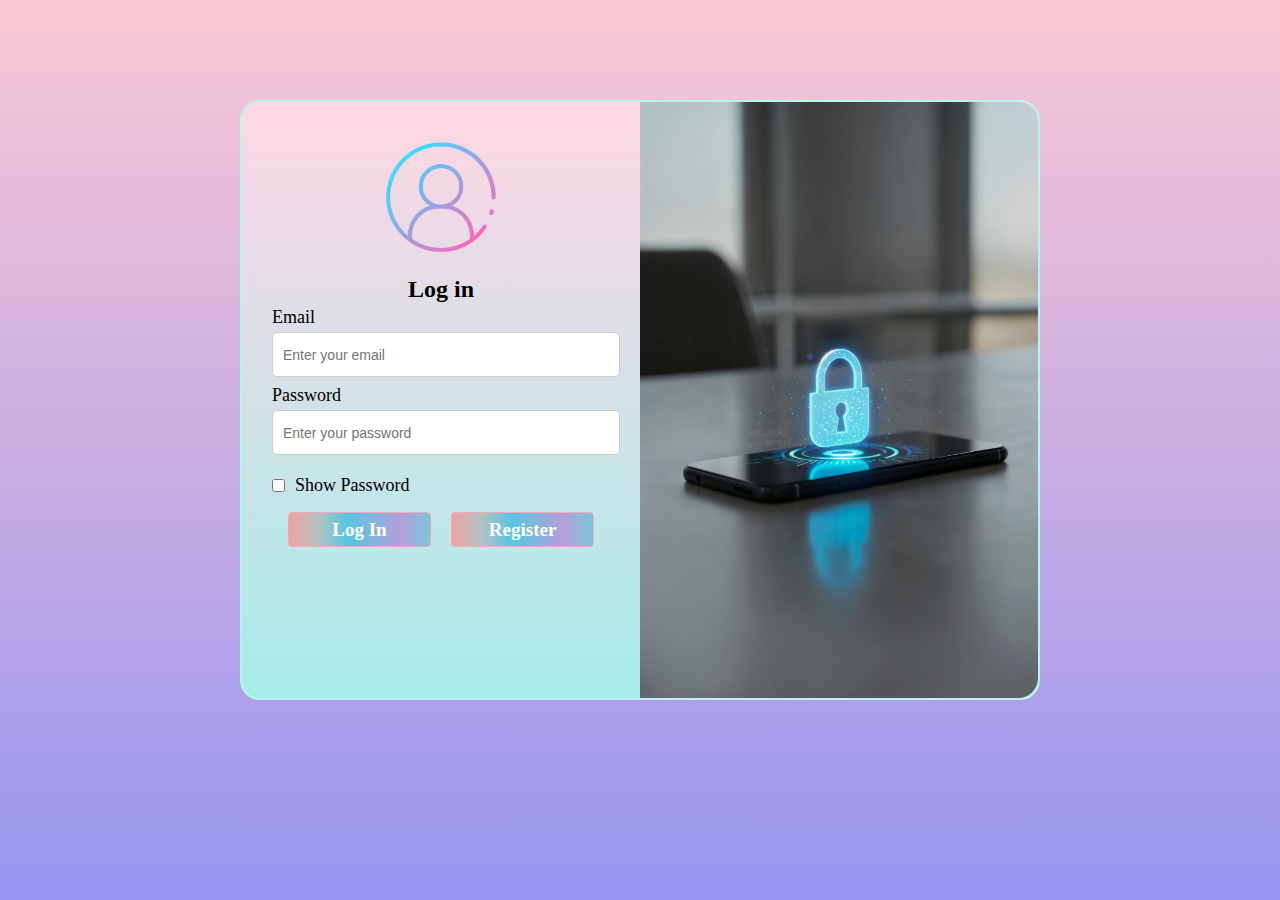
<file: index.html>
<!DOCTYPE html>
<html lang="en">
<head>
    <meta charset="UTF-8">
    <meta name="viewport" content="width=device-width, initial-scale=1.0">
    <title>Document</title>
    <link rel="stylesheet" href="style.css">

</head>
<body>
    <section>
        <div id="firstImage">
            <img src="image/smart logo.jpg" alt="">

        </div>
        <div id="loggin">
            <form action="" id="loginForm">
                <div class="image">
                    <img src="image/log 1.png" alt="log 1">
                    <h2>Log in</h2>
                </div>
                <label for="text">Email</label>
                <input type="email" id="login-email" placeholder="Enter your email">
                <span id="error-email"></span>
                <label for="text">Password</label>
                <input type="password" id="login-password" placeholder="Enter your password">
                <span id="error-password"></span>
                <div class="log-check">
                    <input type="checkbox" id="logPasswordShow">
                    <label for="text">Show Password</label>
                </div>
                <div class="log-btn">
                    <button type="submit" id="logIn">Log In</button>
                    <button id="register-btn">Register</button>

                </div>
                
            </form>
        </div>
        <div id="register">
            <form  id="registerForm">
                <h3>Register Form</h3>
                <label for="text">Name</label>
                <input type="text" id="name" placeholder="Enter your name">
                <span id="name-error"></span>
                <label for="text">Email</label>
                <input type="email" id="email" placeholder="Enter your Email">
                <span id="email-error"></span>
                <label for="text">Phone Number</label>
                <input type="number" id="Phonenumber" placeholder="Enter your Phone Number">
                <span id="PhoneNumber-error"></span>
                <label for="text">password</label>
                <input type="password" id="password" placeholder="Create your Password">
                <span id="password-error"></span>
                <div class="show-password">
                    <input type="checkbox" id="password-show">
                    <label for="text">Show password</label>
                </div>
                <label for="text">Confirm password</label>
                <input type="password" id="cpassword" placeholder="Re-enter your Password">
                <span id="cpassword-error"></span>
                <div class="checkbox">
                    <input id="agree" type="checkbox">
                    <label for="text">Agree to conditions</label>
                </div>
                <span id="agree-error"></span>
                <button type="submit" id="registernow">Register Now</button>
            </form>
        </div>
        <div id="showImage">
            <img src="image/smart logo.jpg" alt="smart logo">
        </div>
        
    </section>
    
    <script src="index.js"></script>
</body>
</html>
</file>
<file: style.css>
*{
    margin: 0;
    padding: 0;
    box-sizing: border-box;
}
body{
    width: 100%;
    height: 100%;
    background-image: linear-gradient(to top, #9795f0 0%, #fbc8d4 100%);
    justify-content: center;
    background-position: center;
    background-repeat: no-repeat;
    background-size: cover;
    background-attachment: fixed;
    display: flex;

}
section{
    display: flex;
    flex-direction: row;
    width: 800px;
    height: 600px;
    background-image: linear-gradient(to top, #a8edea 0%, #fed6e3 100%);;
    margin-top:100px;
    border: 2px solid#b7f4ed;
    border-radius: 20px;
}
#register{
    width: 100%;
    height: 100%;
    padding: 20px;
    display: none;
}
#firstImage{
    display: none;
    width: 100%;
    height: 100%;
}
#firstImage img{
    width: 100%;
    height: 100%;
    border-bottom-left-radius: 20px;
    border-top-left-radius: 20px;
    cursor: pointer;
}
#showImage{
    width: 100%;
    height: 100%;
}
#registerForm input{
    margin-left: 15px;
    font-size: 14px;
}

#register form{
    display: flex;
    flex-direction: column;
    gap: 3px;
    width: 100%;
    height: 100%;
}
input::-webkit-inner-spin-button,
input::-webkit-outer-spin-button{
    -webkit-appearance: none;
}
input{
    height: 45px;
    padding-inline-start: 10px;
    border: 1px solid #ccc;
    border-radius: 5px;
    margin-left: 10px;
    outline: none;
    cursor: pointer;
}
label{
    margin-left: 10px;
}
#register button{
    width: 40%;
    align-self: center;
    height: 35px;
    background-image: linear-gradient(to top, #a8edea 0%, #fed6e3 100%);
    border-radius: 6px;
    border: 2px solid skyblue;
    font-size: 16px;
    color: black;
    cursor: pointer;
}
#register button:hover{
    background: #fff;
    cursor: pointer;
    color: black;
    border: 2px solid #ccc;
    font-size: 12px;
}
.log-check{
    display: flex;
}
.log-check label{
    align-self: center;
}
.checkbox{
    display: flex;
}
.checkbox label{
    align-self: center;
}
#loggin{
    width: 100%;
}
#loginForm{
    display: flex;
    flex-direction: column;
    width: 100%;
    padding: 20px;
    gap: 4px;
}
#loginForm img{
    width: 150px;
    height: 150px;
}
.log-btn{
    display: flex;
    justify-content: center;
    gap: 20px;
}
.image{
    text-align: center;
}
#loginForm button{
    width: 40%;
    align-self: center;
    background-image: linear-gradient(to right, #eea2a2 0%, #bbc1bf 19%, #57c6e1 42%, #b49fda 79%, #7ac5d8 100%);
    border: 1px solid  rgb(241, 170, 182);
    border-radius: 4px;
    height: 35px;
    font-size: 19px;
    color: #fff;
    cursor: pointer;
    font-weight: 900;
    font-family: 'Times New Roman', Times, serif;
}

#showImage img{
    width: 100%;
    height: 100%;
    border-bottom-right-radius: 20px;
    border-top-right-radius: 20px;
    cursor: pointer;
}
#loginForm input{
    font-size: 14px;
}
#registerForm h3{
    text-align: center;
}
#loginForm label{
    font-size: 18px;
}
.show-password{
    margin-top: -8px;
    margin-bottom: -8px;
    display: flex;
}
.show-password label{
    align-self: center;
}
span{
    color: red;
    font-size: 14px;
    margin-left: 20px;
    font-family: 'Times New Roman', Times, serif;
}
</file>
